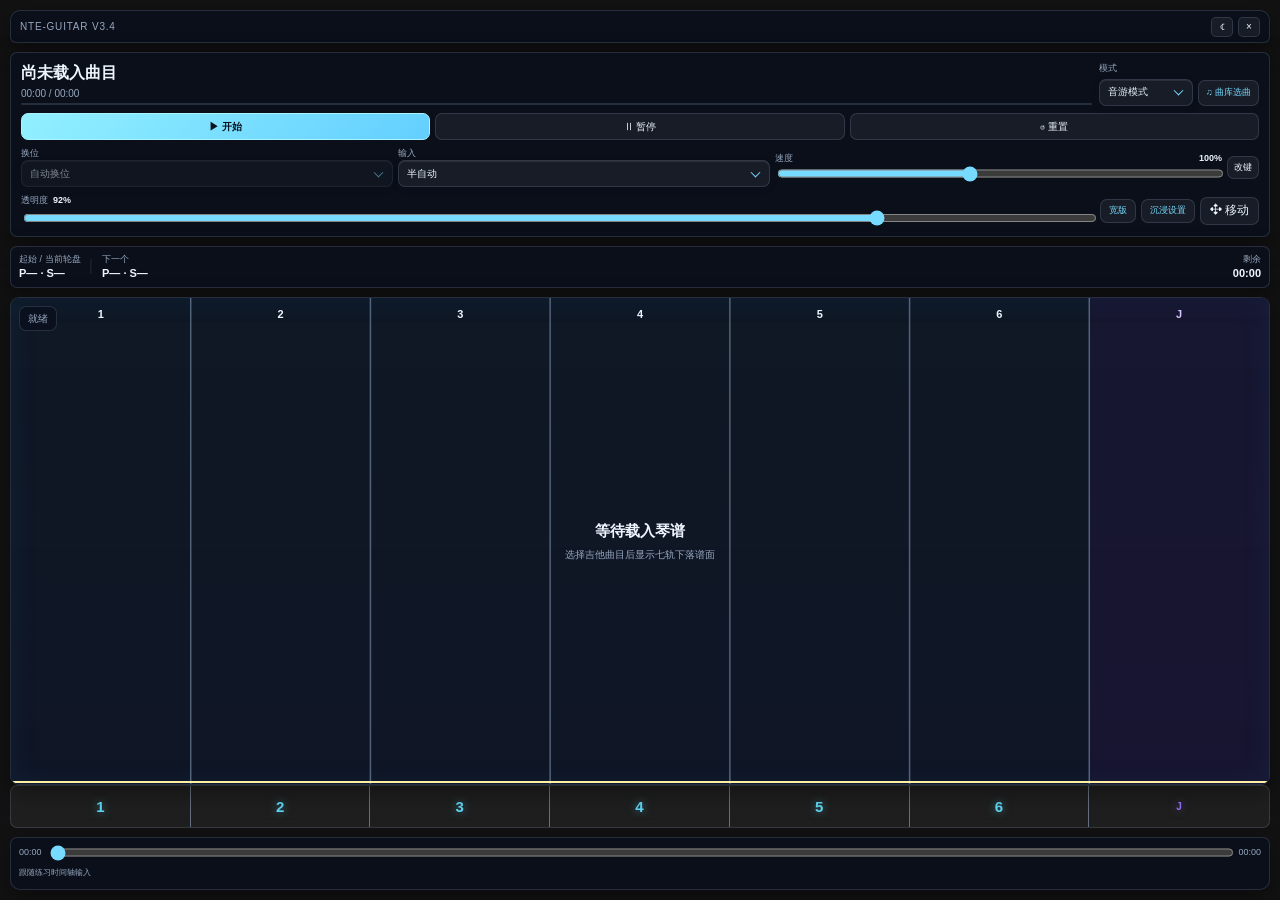
<file: Web/SemiAutoOverlay/index.html>
<!doctype html>
<html lang="zh-CN" data-theme="dark">
<head>
  <meta charset="utf-8">
  <meta name="viewport" content="width=device-width, initial-scale=1, maximum-scale=1">
  <title>NTE-GUITAR V3.4 · 半自动吉他</title>
  <link rel="stylesheet" href="styles.css">
  <link rel="stylesheet" href="../../wwwroot/css/dropdown-menus.css">
</head>
<body>
  <main class="overlay-shell" id="overlay-shell">
    <div class="window-strip">
      <span>NTE-GUITAR V3.4</span>
      <div class="window-actions">
        <button id="theme-button" class="mini-button" title="切换暗色/亮色主题" aria-label="切换主题">☾</button>
        <button id="hide-button" class="mini-button close-button" title="隐藏悬浮窗" aria-label="隐藏悬浮窗">×</button>
      </div>
    </div>

    <header class="top-panel">
      <div class="song-row">
        <div class="song-info">
          <strong id="track-title" title="尚未载入曲目">尚未载入曲目</strong>
          <div class="song-time"><span id="elapsed-label">00:00</span><span> / </span><span id="duration-label">00:00</span></div>
          <div class="song-progress"><i id="song-progress-fill"></i></div>
        </div>
        <div class="song-mode-controls">
          <label class="mode-label">模式
            <select id="play-mode" aria-label="演奏模式"><option value="rhythm-normal">音游模式</option><option value="simulated">MIDI 跟谱</option><option value="rhythm-hell">地狱模式</option><option value="auto-showcase">锁屏可打</option></select>
          </label>
          <button id="library-button" class="library-button" title="从吉他曲库选择曲目">♫ 曲库选曲</button>
        </div>
        <div class="primary-actions">
          <button id="start-button" class="primary">▶ 开始</button>
          <button id="pause-button">Ⅱ 暂停</button>
          <button id="reset-button" title="停止并重置本次判定">↺ 重置</button>
        </div>
      </div>
      <div class="control-row">
        <label>换位
          <select id="switch-mode" aria-label="练习换位方式"><option value="auto">自动换位</option><option value="manual">手动换位</option></select>
        </label>
        <label>输入
          <select id="execution-mode" title="位置控制方式"><option value="semi-auto">半自动</option><option value="full-manual">全手动</option></select>
        </label>
        <label class="speed-control">速度 <b id="speed-value">100%</b>
          <input id="speed-range" type="range" min="25" max="200" step="5" value="100" aria-label="演奏速度">
        </label>
        <button id="lane-key-settings" class="keybind-button" title="自定义七条轨道的按键">改键</button>
      </div>
      <div class="control-row auxiliary-row">
        <label class="opacity-control">透明度 <b id="opacity-value">92%</b>
          <input id="opacity-range" type="range" min="60" max="100" value="92" aria-label="悬浮窗透明度">
        </label>
        <button id="layout-mode" class="layout-button" type="button" aria-pressed="false" title="切换为宽版悬浮窗">宽版</button>
        <button id="immersion-settings-button" class="layout-button" type="button" title="全沉浸模式设置">沉浸设置</button>
        <button id="drag-handle" class="drag" title="按住 450ms 后拖动窗口">✥ 移动</button>
      </div>
    </header>

    <section class="position-status">
      <div><small>起始 / 当前轮盘</small><strong id="status-current">P— · S—</strong></div>
      <span class="status-divider">│</span>
      <div><small>下一个</small><strong id="status-next">P— · S—</strong></div>
      <div class="remaining"><small>剩余</small><strong id="status-remain">00:00</strong></div>
    </section>

    <section class="playfield" id="playfield" aria-label="七轨纵向下落谱面">
      <canvas id="falling-lanes" aria-label="七轨按键跟随用户键位设置"></canvas>
      <div class="empty-state" id="empty-state"><strong>等待载入琴谱</strong><span>选择吉他曲目后显示七轨下落谱面</span></div>
      <div class="countdown-overlay" id="countdown-overlay" hidden aria-live="assertive"><strong id="countdown-number">3</strong><span>准备开始</span></div>
      <div class="status-line" id="status-line" aria-live="polite">就绪</div>
    </section>

    <section class="key-feedback" aria-label="按键反馈">
      <div class="keybar" id="keybar">
        <span data-lane="1">1</span><span data-lane="2">2</span><span data-lane="3">3</span><span data-lane="4">4</span><span data-lane="5">5</span><span data-lane="6">6</span><span data-lane="7">J</span>
      </div>
    </section>

    <footer class="bottom-bar">
      <div class="timeline"><span id="timeline-current">00:00</span><input id="timeline-seek" type="range" min="0" max="1000" step="1" value="0" aria-label="谱面进度"><span id="timeline-total">00:00</span></div>
      <div class="stats-row">
        <span id="session-message">跟随练习时间轴输入</span>
      </div>
    </footer>

    <div class="lane-key-picker" id="lane-key-picker" hidden>
      <section class="lane-key-dialog" role="dialog" aria-modal="true" aria-labelledby="lane-key-title">
        <header class="library-dialog-header">
          <div><strong id="lane-key-title">七轨键位</strong><small>点击轨道后按下要绑定的键，Esc 取消</small></div>
          <button id="lane-key-close" class="mini-button" aria-label="关闭键位设置">×</button>
        </header>
        <div class="lane-key-list">
          <div><span>轨道 1</span><kbd id="lane-key-1">1</kbd><button data-capture-lane="1">更改</button></div>
          <div><span>轨道 2</span><kbd id="lane-key-2">2</kbd><button data-capture-lane="2">更改</button></div>
          <div><span>轨道 3</span><kbd id="lane-key-3">3</kbd><button data-capture-lane="3">更改</button></div>
          <div><span>轨道 4</span><kbd id="lane-key-4">4</kbd><button data-capture-lane="4">更改</button></div>
          <div><span>轨道 5</span><kbd id="lane-key-5">5</kbd><button data-capture-lane="5">更改</button></div>
          <div><span>轨道 6</span><kbd id="lane-key-6">6</kbd><button data-capture-lane="6">更改</button></div>
          <div><span>换位轨道</span><kbd id="lane-key-7">J</kbd><button data-capture-lane="7">更改</button></div>
        </div>
        <div id="lane-key-status" class="lane-key-status" aria-live="polite">默认键位：1 2 3 4 5 6 J</div>
        <footer class="lane-key-actions"><button id="lane-key-reset">恢复默认</button></footer>
      </section>
    </div>

    <div class="immersion-picker" id="immersion-picker" hidden>
      <section class="immersion-dialog" id="immersion-dialog" role="dialog" aria-modal="true" aria-labelledby="immersion-title" tabindex="-1">
        <header class="library-dialog-header">
          <div><strong id="immersion-title">全沉浸模式</strong><small>只显示谱面与七轨键位；快捷键按键会正常传给游戏</small></div>
          <button id="immersion-close" class="mini-button" aria-label="关闭全沉浸设置">×</button>
        </header>
        <label class="immersion-auto-setting"><input id="immersion-auto" type="checkbox"><span>开始演奏后自动进入，暂停或结束后退出</span></label>
        <div class="immersion-hotkey-row"><span>切换快捷键</span><kbd id="immersion-hotkey-label">I</kbd><button id="immersion-hotkey-capture" type="button">更改</button></div>
        <div id="immersion-hotkey-status" class="immersion-status" aria-live="polite">支持字母、数字、F1–F24 和标点键；Esc 取消</div>
      </section>
    </div>

    <div class="start-page-picker" id="start-page-picker" hidden>
      <section class="start-page-dialog" role="dialog" aria-modal="true" aria-labelledby="start-page-title">
        <header class="library-dialog-header">
          <div><strong id="start-page-title">确认游戏当前页</strong><small>程序会从此页自动翻到曲谱起始位置</small></div>
        </header>
        <label class="start-page-select-label" for="start-page-select">当前所在页</label>
        <select id="start-page-select" aria-label="游戏当前所在页">
          <option value="1">P1</option><option value="2">P2</option><option value="3">P3</option><option value="4">P4</option><option value="5">P5</option>
        </select>
        <footer class="start-page-actions"><button id="start-page-cancel" type="button">取消</button><button id="start-page-confirm" class="primary" type="button">确认并开始</button></footer>
      </section>
    </div>

    <div class="library-picker" id="library-picker" hidden>
      <section class="library-dialog" role="dialog" aria-modal="true" aria-labelledby="library-title">
        <header class="library-dialog-header">
          <div><strong id="library-title">选择吉他曲目</strong><small id="library-count">正在读取曲目…</small></div>
          <button id="library-close" class="mini-button" aria-label="关闭曲库选择">×</button>
        </header>
        <div class="library-tabs" role="tablist" aria-label="选曲来源">
          <button id="library-tab-local" class="library-tab active" role="tab" aria-selected="true">本地选取</button>
          <button id="library-tab-recommended" class="library-tab" role="tab" aria-selected="false">推荐谱</button>
        </div>
        <label class="library-search-label" id="library-search-label" for="library-search">搜索本地吉他曲目</label>
        <input id="library-search" class="library-search" type="search" placeholder="输入曲名搜索" autocomplete="off">
        <div class="library-results" id="library-results" role="listbox" aria-label="吉他曲目列表"></div>
        <div class="library-empty" id="library-empty">曲库中没有匹配的吉他曲目</div>
        <div class="library-status" id="library-status" aria-live="polite">只显示吉他曲目</div>
      </section>
    </div>
  </main>
  <script src="../../wwwroot/js/dropdown-menus.js"></script>
  <script src="app.js"></script>
</body>
</html>
</file>
<file: Web/SemiAutoOverlay/styles.css>
:root{color-scheme:dark;--glass:rgba(10,16,29,.84);--panel:rgba(255,255,255,.055);--text:#eef5ff;--muted:#97a8c0;--line:rgba(180,205,238,.16);--lane:rgba(141,191,235,.045);--lane-divider:rgba(180,205,238,.42);--key-divider:rgba(180,205,238,.48);--note:#61d9f7;--note-border:#b3f1ff;--switch:#9b72ff;--switch-border:#d6c4ff;--hit:#fff0a6;--error:#ff718c;--accent:#77dbff;--shadow:rgba(0,0,0,.38)}
html[data-theme=light]{color-scheme:light;--glass:rgba(240,247,255,.91);--panel:rgba(255,255,255,.7);--text:#1b2940;--muted:#66768d;--line:rgba(54,81,119,.2);--lane:rgba(58,109,159,.055);--lane-divider:rgba(54,81,119,.42);--key-divider:rgba(54,81,119,.48);--note:#168bab;--note-border:#35b6d6;--switch:#7144d1;--switch-border:#9e7ce9;--hit:#b66a00;--error:#bf3452;--accent:#187da7;--shadow:rgba(20,43,72,.14)}
*{box-sizing:border-box}html,body{margin:0;width:100%;height:100%;min-width:0;overflow:hidden}body{font:12px/1.3 "Segoe UI","Microsoft YaHei UI",sans-serif;color:var(--text);background:transparent;user-select:none}button,input,select{font:inherit}button{color:var(--text);background:var(--panel);border:1px solid var(--line);border-radius:7px;padding:5px 7px;white-space:nowrap;cursor:pointer}button:hover{border-color:var(--accent);background:rgba(100,190,255,.14)}button:focus-visible,select:focus-visible,input:focus-visible{outline:2px solid var(--accent);outline-offset:1px}select{min-width:0;max-width:100%;color:var(--text);background:rgba(24,34,54,.92);border:1px solid var(--line);border-radius:6px;padding:4px 5px;font-size:10px}html[data-theme=light] select{background:rgba(255,255,255,.95)}[hidden]{display:none!important}
.overlay-shell{height:100%;width:100%;min-width:0;min-height:0;padding:clamp(6px,1.4cqw,10px);display:flex;flex-direction:column;gap:clamp(5px,1.1cqh,9px);container-type:inline-size}.window-strip,.top-panel,.position-status,.playfield,.key-feedback,.bottom-bar{flex:none;border:1px solid var(--line);background:var(--glass);backdrop-filter:blur(17px) saturate(145%);-webkit-backdrop-filter:blur(17px) saturate(145%);box-shadow:0 8px 24px var(--shadow)}.window-strip{height:clamp(25px,3.8cqh,33px);padding:0 9px;display:flex;align-items:center;justify-content:space-between;border-radius:10px 10px 6px 6px;color:var(--muted);font-size:10px;letter-spacing:.08em}.window-actions{display:flex;gap:5px}.mini-button{width:22px;height:20px;padding:0;line-height:1;border-radius:5px}.close-button:hover{color:#fff;background:#d84962;border-color:#d84962}.top-panel{padding:clamp(7px,1.4cqw,10px);border-radius:7px;display:flex;flex-direction:column;gap:8px}.song-row{display:grid;grid-template-columns:minmax(0,1fr) auto;gap:7px;align-items:center}.song-info{min-width:0;display:flex;flex-direction:column;gap:3px}.song-info strong{overflow:hidden;text-overflow:ellipsis;white-space:nowrap;font-size:clamp(12px,3.2cqw,16px);font-weight:700}.song-time{font-size:10px;color:var(--muted);font-variant-numeric:tabular-nums}.song-progress{height:2px;border-radius:9px;background:var(--line);overflow:hidden}.song-progress i{display:block;width:0;height:100%;background:var(--accent);box-shadow:0 0 8px var(--accent)}.mode-label,.control-row label{display:flex;align-items:center;gap:4px;color:var(--muted);font-size:9px;white-space:nowrap}.mode-label{flex-direction:column;align-items:flex-start}.mode-label select{width:94px}.primary-actions{grid-column:1/-1;display:grid;grid-template-columns:1fr 1fr 1fr;gap:5px}.primary-actions button{padding:6px 3px;font-size:10px}.primary-actions .primary{color:#07131e;background:linear-gradient(135deg,#92f0ff,#63cfff);border-color:#a8f4ff;font-weight:800}.control-row{display:grid;grid-template-columns:1fr 1.45fr auto auto;gap:6px;align-items:center}.control-row label{min-width:0}.control-row label select{flex:1}.control-row label:nth-child(2){display:grid;grid-template-columns:auto auto;gap:1px 4px}.control-row label:nth-child(2) input{grid-column:1/-1;width:100%;height:13px;accent-color:var(--accent)}.control-row label b{color:var(--text);font-size:9px}.keybind-button{padding:5px 6px;font-size:9px}.keybind-button kbd{font-weight:700;color:var(--accent)}.reset-button{padding:5px;font-size:9px}.opacity-control{grid-column:1/3;display:grid!important;grid-template-columns:auto auto 1fr;gap:3px 5px!important}.opacity-control input{grid-column:1/-1;width:100%;height:12px;accent-color:var(--accent)}.drag{grid-column:3/5;justify-self:end;cursor:grab!important;padding:5px 9px}.drag:active{cursor:grabbing!important}.position-status{min-height:42px;padding:5px 8px;display:flex;align-items:center;gap:7px;border-radius:7px;font-variant-numeric:tabular-nums}.position-status>div{min-width:0;display:flex;flex-direction:column;gap:1px}.position-status small{color:var(--muted);font-size:9px}.position-status strong{font-size:11px;white-space:nowrap}.position-status .status-divider{color:var(--line)}.position-status .remaining{margin-left:auto;text-align:right}.playfield{position:relative;flex:1 1 auto;min-height:90px;overflow:hidden;border-radius:9px;background:linear-gradient(180deg,rgba(8,17,32,.76),rgba(10,15,30,.91))}.playfield:after{content:"";position:absolute;inset:0;pointer-events:none;border-radius:inherit;box-shadow:inset 0 0 28px rgba(25,102,155,.12)}#falling-lanes{position:relative;z-index:1;display:block;width:100%;height:100%}.empty-state{position:absolute;z-index:2;inset:0;display:flex;flex-direction:column;align-items:center;justify-content:center;gap:7px;color:var(--muted);pointer-events:none;text-align:center;padding:18px}.empty-state strong{font-size:15px;color:var(--text)}.empty-state span{font-size:10px}.status-line{position:absolute;z-index:3;top:8px;left:8px;max-width:calc(100% - 16px);padding:5px 8px;border:1px solid var(--line);border-radius:7px;background:var(--glass);color:var(--muted);font-size:10px;pointer-events:none;overflow:hidden;text-overflow:ellipsis;white-space:nowrap}.status-line[data-feedback=wrong],.status-line[data-feedback=miss]{color:var(--error)}.status-line[data-feedback=perfect],.status-line[data-feedback=good],.status-line[data-feedback=correct]{color:var(--hit)}.key-feedback{padding:6px;border-radius:7px}.keybar{display:grid;grid-template-columns:repeat(6,minmax(0,1fr)) 1.25fr;height:clamp(31px,5.4cqh,43px);border:1px solid var(--line);border-radius:7px;overflow:hidden;background:var(--panel)}.keybar span{display:grid;place-items:center;border-right:1px solid var(--key-divider);font-size:clamp(11px,2.7cqw,15px);font-weight:800;color:var(--note);text-shadow:0 0 9px rgba(97,217,247,.5)}.keybar span:last-child{border:0}.keybar span[data-lane="7"]{color:var(--switch);font-size:10px;text-shadow:0 0 9px rgba(155,114,255,.5)}.keybar span.active{background:rgba(74,211,244,.32);color:#fff;box-shadow:inset 0 0 14px rgba(83,219,255,.3)}.keybar span[data-lane="7"].active{background:rgba(145,95,248,.38)}.bottom-bar{padding:7px 8px 8px;border-radius:7px 7px 10px 10px;display:flex;flex-direction:column;gap:6px}.timeline{display:grid;grid-template-columns:auto 1fr auto;align-items:center;gap:6px;color:var(--muted);font-size:9px;font-variant-numeric:tabular-nums}.timeline input{width:100%;min-width:0;height:11px;accent-color:var(--accent)}.mini-spectrum{height:24px;flex:none;display:flex;align-items:flex-end;gap:2px;padding-bottom:2px}.mini-spectrum i{display:block;width:3px;height:25%;border-radius:3px;background:var(--accent);box-shadow:0 0 6px rgba(97,217,247,.65);animation:spectrum 900ms ease-in-out infinite alternate}.mini-spectrum i:nth-child(2n){animation-delay:-.35s}.mini-spectrum i:nth-child(3n){animation-delay:-.7s}.mini-spectrum i:nth-child(4n){animation-delay:-.2s}@keyframes spectrum{to{height:90%}}.stats-row{display:flex;align-items:center;gap:6px;min-height:15px;color:var(--muted);font-size:8px;white-space:nowrap;overflow:hidden}.stats-row span{overflow:hidden;text-overflow:ellipsis}.stats-row span:first-child{flex:1}.stats-row button{padding:3px 5px;font-size:9px}
@media(max-height:650px){.overlay-shell{gap:4px}.window-strip{height:22px}.top-panel{gap:5px;padding:6px}.position-status{min-height:34px}.key-feedback{padding:4px}.keybar{height:27px}.bottom-bar{gap:4px;padding:5px 7px}.mini-spectrum{height:17px}.stats-row{display:none}}

/* Keep drag-time rendering compositor-friendly. */
.dragging .window-strip,.dragging .top-panel,.dragging .position-status,.dragging .playfield,.dragging .key-feedback,.dragging .bottom-bar{backdrop-filter:none!important;-webkit-backdrop-filter:none!important;box-shadow:none!important}
.dragging .playfield:after{box-shadow:none}
.dragging .mini-spectrum i{animation:none!important;box-shadow:none!important}
.dragging #falling-lanes{visibility:hidden}
.window-strip,.top-panel,.position-status,.playfield,.key-feedback,.bottom-bar{backdrop-filter:none;-webkit-backdrop-filter:none}
.mini-spectrum i{transform-origin:center bottom}
@keyframes spectrum{to{transform:scaleY(3.6)}}
.song-progress i{width:100%;transform-origin:left center;will-change:transform}
@media(prefers-reduced-motion:reduce){*,*:before,*:after{animation-duration:.01ms!important;animation-iteration-count:1!important;scroll-behavior:auto!important}}
.control-row{grid-template-columns:1fr 1fr 1.1fr auto auto;gap:5px}.control-row label{display:grid;grid-template-columns:auto auto;gap:1px 4px}.control-row label select{grid-column:1/-1;width:100%}.control-row .speed-control{display:grid;grid-template-columns:auto auto;gap:1px 4px}.control-row .speed-control input{grid-column:1/-1;width:100%;height:13px;accent-color:var(--accent)}.control-row label:nth-child(2) input{grid-column:1/-1;width:100%;height:13px;accent-color:var(--accent)}.auxiliary-row{grid-template-columns:1fr auto}.auxiliary-row .opacity-control{grid-column:auto;display:grid!important;grid-template-columns:auto auto 1fr;gap:3px 5px!important}.auxiliary-row .opacity-control input{grid-column:1/-1;width:100%;height:12px;accent-color:var(--accent)}.auxiliary-row .drag{grid-column:auto;justify-self:end}
.overlay-shell{position:relative}.song-mode-controls{display:flex;align-items:flex-end;gap:5px}.library-button{padding:6px 7px;color:var(--accent);font-size:9px}.library-picker{position:absolute;z-index:20;inset:0;display:flex;align-items:center;justify-content:center;padding:12px;background:rgba(3,7,15,.72);backdrop-filter:blur(8px);-webkit-backdrop-filter:blur(8px)}.library-dialog{width:min(100%,420px);max-height:min(78%,620px);min-height:220px;padding:12px;display:flex;flex-direction:column;gap:8px;border:1px solid var(--line);border-radius:12px;background:var(--glass);box-shadow:0 18px 55px rgba(0,0,0,.55)}.library-dialog-header{display:flex;align-items:center;justify-content:space-between;gap:8px}.library-dialog-header>div{display:flex;flex-direction:column;gap:2px}.library-dialog-header strong{font-size:14px}.library-dialog-header small,.library-search-label,.library-status{color:var(--muted);font-size:9px}.library-search{width:100%;padding:8px 9px;color:var(--text);background:var(--panel);border:1px solid var(--line);border-radius:7px;outline-color:var(--accent)}.library-results{min-height:0;flex:1;overflow:auto;display:flex;flex-direction:column;gap:5px}.library-song{width:100%;padding:8px;text-align:left;white-space:normal;display:flex;align-items:center;justify-content:space-between;gap:8px}.library-song-main{min-width:0;display:flex;flex-direction:column;gap:3px}.library-song-name{overflow:hidden;text-overflow:ellipsis;white-space:nowrap;font-weight:700}.library-song-meta{color:var(--muted);font-size:9px}.library-song-duration{flex:none;color:var(--accent);font-size:9px;font-variant-numeric:tabular-nums}.library-empty{padding:20px 8px;color:var(--muted);text-align:center;font-size:10px}.library-empty[hidden]{display:none}.library-status{min-height:12px}

.countdown-overlay{position:absolute;z-index:4;inset:0;display:flex;flex-direction:column;align-items:center;justify-content:center;gap:4px;background:rgba(4,10,20,.58);backdrop-filter:blur(3px);-webkit-backdrop-filter:blur(3px);pointer-events:none}.countdown-overlay[hidden]{display:none!important}.countdown-overlay strong{font-size:clamp(56px,18cqw,110px);line-height:1;font-weight:900;color:var(--accent);text-shadow:0 0 28px color-mix(in srgb,var(--accent),transparent 45%);font-variant-numeric:tabular-nums}.countdown-overlay span{font-size:clamp(12px,3.2cqw,18px);font-weight:700;color:var(--text);letter-spacing:.12em}
#playfield.is-playing .status-line{display:none}
.auxiliary-row{grid-template-columns:minmax(0,1fr) auto auto auto}.layout-button{justify-self:end;padding:5px 8px;font-size:9px;color:var(--accent)}body.wide-layout .overlay-shell{padding:8px;gap:6px}body.wide-layout .top-panel{gap:5px;padding:8px}body.wide-layout .playfield{min-height:180px}body.wide-layout .position-status{min-height:38px}body.wide-layout .bottom-bar{padding:6px 8px}body.wide-layout .keybar{height:34px}
.lane-key-picker{position:absolute;z-index:30;inset:0;display:flex;align-items:center;justify-content:center;padding:10px;background:rgba(3,7,15,.76);backdrop-filter:blur(9px);-webkit-backdrop-filter:blur(9px)}.lane-key-picker[hidden]{display:none}.lane-key-dialog{width:min(100%,360px);max-height:92%;overflow:auto;padding:12px;display:flex;flex-direction:column;gap:8px;border:1px solid var(--line);border-radius:12px;background:var(--glass);box-shadow:0 18px 55px rgba(0,0,0,.55)}.lane-key-dialog .library-dialog-header{position:sticky;top:0;padding-bottom:4px;background:var(--glass)}.lane-key-list{display:flex;flex-direction:column;gap:4px}.lane-key-list>div{min-height:30px;padding:3px 5px;display:grid;grid-template-columns:1fr auto auto;align-items:center;gap:8px;border:1px solid var(--line);border-radius:7px;background:var(--panel);font-size:10px}.lane-key-list kbd{min-width:34px;padding:3px 7px;text-align:center;border:1px solid var(--line);border-radius:5px;color:var(--accent);font:700 11px Segoe UI,sans-serif}.lane-key-list button{min-width:48px;padding:4px 8px;font-size:9px}.lane-key-status{min-height:14px;color:var(--muted);font-size:9px}.lane-key-status[data-error="true"]{color:var(--error)}.lane-key-actions{display:flex;justify-content:flex-end}.lane-key-actions button{padding:5px 9px;color:var(--accent);font-size:9px}
.start-page-picker{position:absolute;z-index:31;inset:0;display:flex;align-items:center;justify-content:center;padding:12px;background:rgba(3,7,15,.76);backdrop-filter:blur(9px);-webkit-backdrop-filter:blur(9px)}.start-page-picker[hidden]{display:none}.start-page-dialog{width:min(100%,320px);padding:14px;display:flex;flex-direction:column;gap:10px;border:1px solid var(--line);border-radius:12px;background:var(--glass);box-shadow:0 18px 55px rgba(0,0,0,.55)}.start-page-select-label{color:var(--muted);font-size:10px}.start-page-dialog .nte-dropdown{width:100%}.start-page-dialog .nte-dropdown__trigger{min-height:38px;padding:9px 34px 9px 11px;font-size:11px}.start-page-actions{display:flex;justify-content:flex-end;gap:7px}.start-page-actions .primary{color:#07131e;background:linear-gradient(135deg,#92f0ff,#63cfff);border-color:#a8f4ff;font-weight:800}
.library-tabs{display:grid;grid-template-columns:1fr 1fr;gap:5px}.library-tab{padding:6px 8px;border:1px solid var(--line);border-radius:7px;background:var(--panel);color:var(--muted);font-size:10px}.library-tab.active{border-color:var(--accent);color:var(--accent);background:color-mix(in srgb,var(--accent) 12%,var(--panel))}
.library-dialog{width:min(100%,440px);padding:14px;border-color:color-mix(in srgb,var(--accent) 24%,var(--line));background:linear-gradient(155deg,color-mix(in srgb,var(--accent) 7%,var(--glass)),var(--glass) 38%);box-shadow:0 24px 70px rgba(0,0,0,.62)}.library-dialog-header strong{font-size:15px;letter-spacing:.2px}.library-dialog-header small{font-size:10px}.library-tabs{padding:3px;border:1px solid var(--line);border-radius:9px;background:color-mix(in srgb,var(--panel) 84%,transparent)}.library-tab{border:0;background:transparent;border-radius:7px;font-weight:700;transition:background .16s,color .16s,box-shadow .16s}.library-tab.active{background:linear-gradient(135deg,color-mix(in srgb,var(--accent) 22%,var(--panel)),var(--panel));box-shadow:0 2px 10px rgba(0,0,0,.2)}.library-search{padding:9px 11px;font-size:11px}.library-results{gap:7px;padding:2px 3px 4px 0;scrollbar-width:thin;scrollbar-color:color-mix(in srgb,var(--accent) 45%,var(--line)) transparent}.library-song{min-height:51px;padding:9px 10px;border:1px solid var(--line);border-radius:9px;background:linear-gradient(115deg,color-mix(in srgb,var(--panel) 94%,var(--accent)),var(--panel));transition:border-color .15s,transform .15s,background .15s}.library-song:hover:not(:disabled){transform:translateY(-1px);border-color:color-mix(in srgb,var(--accent) 58%,var(--line));background:color-mix(in srgb,var(--accent) 10%,var(--panel))}.library-song:disabled{opacity:.62}.library-song-name{font-size:11px}.recommended-song-meta{display:flex;align-items:center;gap:6px;font-size:9px}.library-difficulty-badge{min-width:20px;height:19px;padding:0 5px;display:inline-flex;align-items:center;justify-content:center;border-radius:6px;background:linear-gradient(145deg,var(--accent),color-mix(in srgb,var(--accent) 62%,#25334a));color:#07111d;font-size:10px;font-weight:900;font-variant-numeric:tabular-nums;box-shadow:0 2px 7px color-mix(in srgb,var(--accent) 28%,transparent)}.library-recommended-detail{overflow:hidden;text-overflow:ellipsis;white-space:nowrap}.library-cache-badge{flex:none;padding:4px 7px;border:1px solid color-mix(in srgb,var(--accent) 35%,var(--line));border-radius:999px;color:var(--accent);background:color-mix(in srgb,var(--accent) 10%,var(--panel));font-size:9px;font-weight:700}.library-cache-badge.is-cached{border-color:color-mix(in srgb,#55d6a3 36%,var(--line));color:#55d6a3;background:color-mix(in srgb,#55d6a3 10%,var(--panel))}.library-empty{font-size:11px}
.overlay-shell .nte-dropdown{width:100%;min-width:0}.overlay-shell .mode-label .nte-dropdown{width:94px}.overlay-shell .control-row .nte-dropdown{flex:1;grid-column:1/-1}.overlay-shell .start-page-dialog .nte-dropdown{width:100%}.overlay-shell .nte-dropdown__trigger{min-height:27px;padding:5px 29px 5px 8px;border-radius:7px;font-size:10px}.overlay-shell .nte-dropdown__chevron{right:10px;width:7px;height:7px}.overlay-shell .nte-dropdown__menu{border-radius:9px;padding:4px}.overlay-shell .nte-dropdown__option{min-height:29px;padding:6px 8px;font-size:10px}
.overlay-shell .start-page-dialog .nte-dropdown__trigger{min-height:38px;padding:9px 34px 9px 11px;border-radius:8px;font-size:11px}

.immersion-picker{position:absolute;z-index:40;inset:0;display:flex;align-items:center;justify-content:center;padding:12px;background:rgba(3,7,15,.78);backdrop-filter:blur(9px);-webkit-backdrop-filter:blur(9px)}
.immersion-picker[hidden]{display:none!important}
.immersion-dialog{width:min(100%,360px);padding:14px;display:flex;flex-direction:column;gap:12px;border:1px solid var(--line);border-radius:12px;background:var(--glass);box-shadow:0 18px 55px rgba(0,0,0,.55);outline:none}
.immersion-auto-setting,.immersion-hotkey-row{display:flex;align-items:center;gap:9px;color:var(--text);font-size:11px}
.immersion-auto-setting input{accent-color:var(--accent)}
.immersion-hotkey-row kbd{min-width:38px;padding:4px 8px;text-align:center;border:1px solid var(--line);border-radius:6px;color:var(--accent);font:700 12px "Segoe UI",sans-serif}
.immersion-hotkey-row button{margin-left:auto}
.immersion-status{min-height:16px;color:var(--muted);font-size:10px}
.immersion-status[data-error="true"]{color:var(--error)}

html:has(body.immersive),body.immersive{background:transparent!important}
body.immersive{--lane:rgba(255,255,255,.008);--lane-divider:rgba(235,246,255,.34);--key-divider:rgba(235,246,255,.22);--text:rgba(245,250,255,.82);--muted:rgba(245,250,255,.55);--panel:transparent;--line:transparent;--shadow:transparent}
body.immersive .window-strip,body.immersive .top-panel,body.immersive .position-status,body.immersive .empty-state,body.immersive .status-line,body.immersive .bottom-bar,body.immersive .countdown-overlay,body.immersive .lane-key-picker,body.immersive .immersion-picker,body.immersive .start-page-picker,body.immersive .library-picker{display:none!important}
body.immersive .overlay-shell{position:relative;display:block;width:100%;height:100%;padding:0;overflow:hidden;pointer-events:none}
body.immersive .playfield{position:absolute;inset:0;display:block;min-height:0;margin:0;border:0;border-radius:0;background:transparent;box-shadow:none;backdrop-filter:none;-webkit-backdrop-filter:none;overflow:hidden}
body.immersive .playfield:after{display:none}
body.immersive #falling-lanes{position:absolute;inset:0;width:100%;height:100%}
body.immersive .key-feedback{position:absolute;z-index:2;left:0;right:0;bottom:4px;padding:0 6px;border:0;background:transparent;box-shadow:none;backdrop-filter:none;-webkit-backdrop-filter:none}
body.immersive .keybar{height:clamp(28px,5.4vh,43px);border-color:transparent;background:transparent}
body.immersive .keybar span{color:rgba(231,248,255,.88);text-shadow:0 0 6px rgba(180,235,255,.25)}
body.immersive .keybar span[data-lane="7"]{color:rgba(237,228,255,.9);text-shadow:0 0 6px rgba(203,176,255,.3)}
body.immersive .keybar span.active{background:rgba(74,211,244,.38);color:#fff;box-shadow:inset 0 0 14px rgba(83,219,255,.38);text-shadow:0 0 9px rgba(255,255,255,.85)}
body.immersive .keybar span[data-lane="7"].active{background:rgba(145,95,248,.46);box-shadow:inset 0 0 14px rgba(170,130,255,.4);text-shadow:0 0 9px rgba(255,255,255,.85)}
body.immersive .mini-spectrum{display:none}

/* Keep the lane labels directly below the judgement line and evenly aligned. */
.key-feedback{margin-top:calc(-1 * clamp(5px,1.1cqh,9px));padding:0;border:0;background:transparent;box-shadow:none;backdrop-filter:none;-webkit-backdrop-filter:none}
.keybar{grid-template-columns:repeat(7,minmax(0,1fr))}
body.wide-layout .key-feedback{margin-top:-6px}
body.immersive .key-feedback{padding:0}
body.immersive .keybar{grid-template-columns:repeat(7,minmax(0,1fr))}
@media(max-height:650px){.key-feedback{margin-top:-4px;padding:0}}

/* Keep the speed readout and slider inside narrow overlay layouts. */
.control-row:not(.auxiliary-row){grid-template-columns:minmax(0,1fr) minmax(0,1fr) minmax(0,1.2fr) auto}
.control-row .speed-control{min-width:0;grid-template-columns:minmax(0,1fr) auto}
.control-row .speed-control input{min-width:0;max-width:100%;box-sizing:border-box}
@container (max-width:390px){
  .control-row:not(.auxiliary-row){grid-template-columns:minmax(0,1fr) minmax(0,1fr) auto;grid-template-areas:"switch execution keys" "speed speed speed";align-items:center}
  .control-row:not(.auxiliary-row)>label:first-child{grid-area:switch}
  .control-row:not(.auxiliary-row)>label:nth-child(2){grid-area:execution}
  .control-row:not(.auxiliary-row)>.speed-control{grid-area:speed;grid-template-columns:auto auto minmax(0,1fr);align-items:center}
  .control-row:not(.auxiliary-row)>.speed-control input{grid-column:1/-1;width:100%}
  .control-row:not(.auxiliary-row)>#lane-key-settings{grid-area:keys}
}
</file>
<file: wwwroot/css/dropdown-menus.css>
.nte-dropdown {
  position: relative;
  display: inline-flex;
  vertical-align: middle;
  min-width: 0;
  max-width: 100%;
  width: max-content;
  color: var(--text, #eaf2ff);
  line-height: 1.35;
}

.nte-dropdown.input-text { width: 100%; padding: 0; border: 0; background: transparent; box-shadow: none; }
.nte-dropdown.recommended-level-filter { width: auto; min-width: 126px; }
.nte-dropdown.speed-select { width: max-content; }
.nte-dropdown.speed-select .nte-dropdown__trigger { min-height: 0; padding: 0 21px 0 0; border: 0; border-radius: 4px; background: transparent; box-shadow: none; color: var(--accent, #77dbff); }
.nte-dropdown.speed-select .nte-dropdown__chevron { right: 4px; width: 6px; height: 6px; }

.nte-dropdown__native {
  position: absolute !important;
  width: 1px !important;
  height: 1px !important;
  min-width: 0 !important;
  padding: 0 !important;
  margin: -1px !important;
  overflow: hidden !important;
  clip: rect(0, 0, 0, 0) !important;
  clip-path: inset(50%) !important;
  white-space: nowrap !important;
  border: 0 !important;
}

.nte-dropdown__trigger {
  position: relative;
  display: inline-flex;
  align-items: center;
  justify-content: space-between;
  gap: 10px;
  width: 100%;
  min-width: 0;
  min-height: 36px;
  padding: 8px 34px 8px 12px;
  overflow: hidden;
  border: 1px solid var(--border, var(--line, rgba(151, 176, 210, .24)));
  border-radius: 9px;
  background: var(--surface-2, var(--panel, rgba(25, 36, 54, .94)));
  box-shadow: inset 0 1px rgba(255, 255, 255, .08), 0 2px 8px rgba(0, 0, 0, .12);
  color: var(--text, #eaf2ff);
  font: inherit;
  line-height: inherit;
  text-align: left;
  white-space: nowrap;
  cursor: pointer;
  transition: border-color .16s ease, background-color .16s ease, box-shadow .16s ease, transform .16s ease;
}

.nte-dropdown__trigger:hover:not(:disabled) {
  border-color: var(--accent, #77dbff);
  background: var(--surface-hover, color-mix(in srgb, var(--accent, #77dbff) 9%, var(--panel, #172236)));
}

.nte-dropdown__trigger:focus-visible {
  outline: 2px solid var(--accent, #77dbff);
  outline-offset: 2px;
}

.nte-dropdown__trigger[aria-expanded="true"] {
  border-color: var(--accent, #77dbff);
  box-shadow: 0 0 0 3px color-mix(in srgb, var(--accent, #77dbff) 18%, transparent), inset 0 1px rgba(255, 255, 255, .08);
}

.nte-dropdown__trigger:disabled {
  opacity: .52;
  cursor: not-allowed;
}

.nte-dropdown__value {
  min-width: 0;
  overflow: hidden;
  text-overflow: ellipsis;
}

.nte-dropdown__chevron {
  position: absolute;
  right: 13px;
  top: 50%;
  width: 8px;
  height: 8px;
  border-right: 1.7px solid var(--accent, #77dbff);
  border-bottom: 1.7px solid var(--accent, #77dbff);
  transform: translateY(-70%) rotate(45deg);
  transition: transform .16s ease;
}

.nte-dropdown__trigger[aria-expanded="true"] .nte-dropdown__chevron {
  transform: translateY(-20%) rotate(225deg);
}

.nte-dropdown__menu {
  position: fixed;
  z-index: 10000;
  box-sizing: border-box;
  padding: 5px;
  overflow-x: hidden;
  overflow-y: auto;
  border: 1px solid var(--border-light, var(--line, rgba(151, 176, 210, .32)));
  border-radius: 11px;
  background: var(--surface-solid, color-mix(in srgb, var(--glass, #172236) 95%, #0b1120));
  box-shadow: 0 16px 38px rgba(0, 0, 0, .34), inset 0 1px rgba(255, 255, 255, .08);
  color: var(--text, #eaf2ff);
  scrollbar-width: thin;
  scrollbar-color: color-mix(in srgb, var(--accent, #77dbff) 42%, transparent) transparent;
  overscroll-behavior: contain;
  backdrop-filter: blur(18px) saturate(145%);
  -webkit-backdrop-filter: blur(18px) saturate(145%);
}

.nte-dropdown__menu[hidden] { display: none !important; }

.nte-dropdown__option {
  display: flex;
  align-items: center;
  justify-content: space-between;
  gap: 12px;
  min-height: 34px;
  padding: 7px 10px;
  border: 1px solid transparent;
  border-radius: 7px;
  color: var(--text, #eaf2ff);
  cursor: pointer;
  user-select: none;
  transition: color .12s ease, background-color .12s ease, border-color .12s ease;
}

.nte-dropdown__option-text { min-width: 0; overflow: hidden; text-overflow: ellipsis; }
.nte-dropdown__option:hover,
.nte-dropdown__option.is-active { background: var(--surface-hover, color-mix(in srgb, var(--accent, #77dbff) 12%, var(--panel, #172236))); }
.nte-dropdown__option.is-selected { color: var(--accent, #77dbff); background: var(--surface-active, color-mix(in srgb, var(--accent, #77dbff) 16%, var(--panel, #172236))); }
.nte-dropdown__option.is-selected.is-active { border-color: color-mix(in srgb, var(--accent, #77dbff) 32%, transparent); }
.nte-dropdown__option.is-disabled { opacity: .42; cursor: not-allowed; }
.nte-dropdown__check { flex: none; color: var(--accent, #77dbff); font-size: .9em; font-weight: 800; }

@media (prefers-reduced-motion: reduce) {
  .nte-dropdown__trigger, .nte-dropdown__chevron, .nte-dropdown__option { transition-duration: .01ms; }
}
</file>
